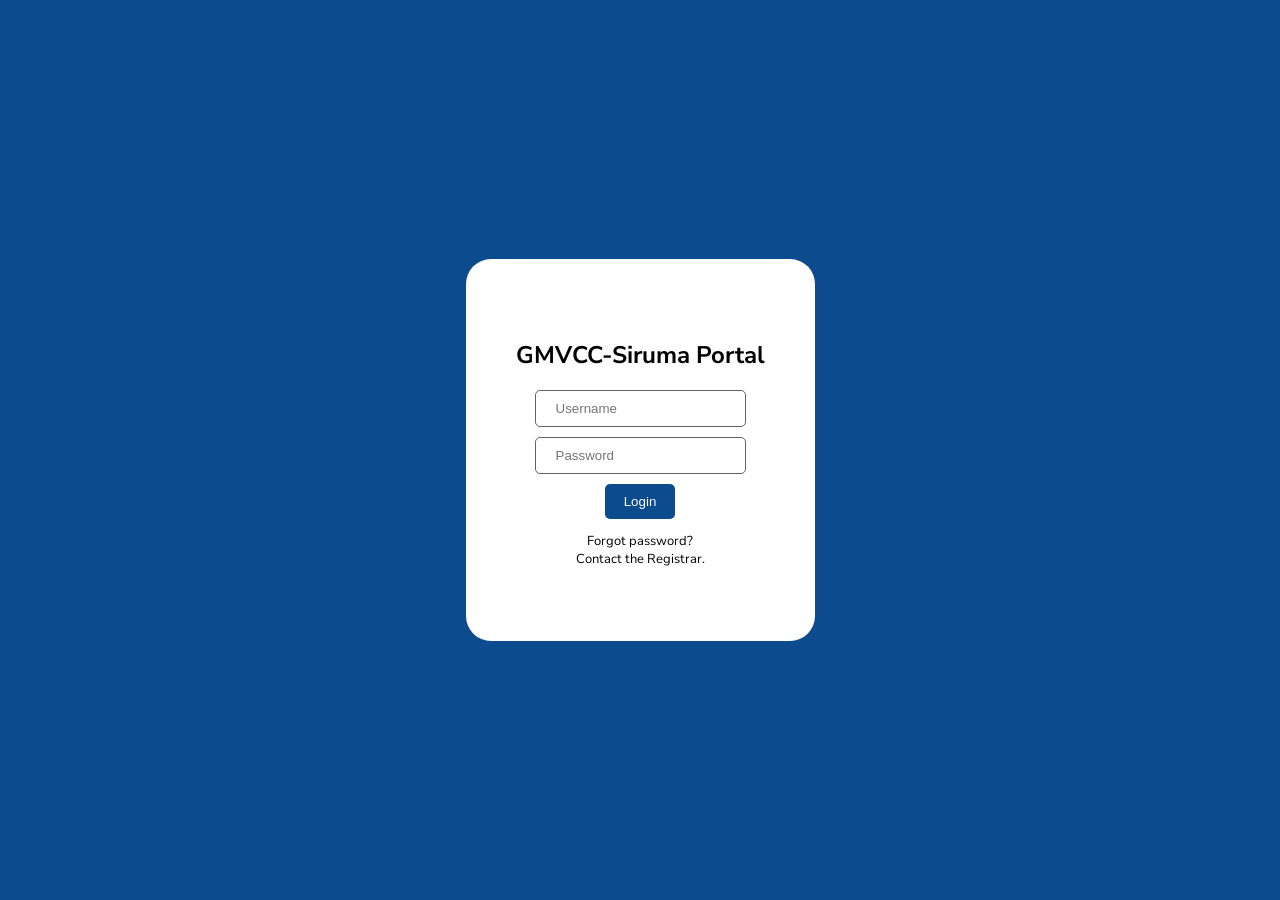
<file: index.html>
<!DOCTYPE html>
<html lang="en">
<head>
    <meta charset="UTF-8">
    <meta name="viewport" content="width=device-width, initial-scale=1.0">
    <link href="https://fonts.googleapis.com/css2?family=Lora:wght@400;700&display=swap" rel="stylesheet">
    <link href="https://fonts.googleapis.com/css2?family=Nunito+Sans:wght@300;400;600;700&display=swap" rel="stylesheet">
    <link rel="stylesheet" href="loginStyle.css">
    <title>Login</title>
</head>
<body>

    <div class="loginWrapper">
        <h2>GMVCC-Siruma Portal</h2>
        <form id="loginForm">
            <input type="text" id="username" placeholder="Username" required>
            <input type="text" id="password" placeholder="Password" required>
            <button type="button" id="loginButton">Login</button>
        </form>

        <p class="loginFooter">Forgot password?<br>
                                Contact the Registrar.
        </p>
    </div>
    
    <script src="script.js"></script>
</body>
</html>
</file>
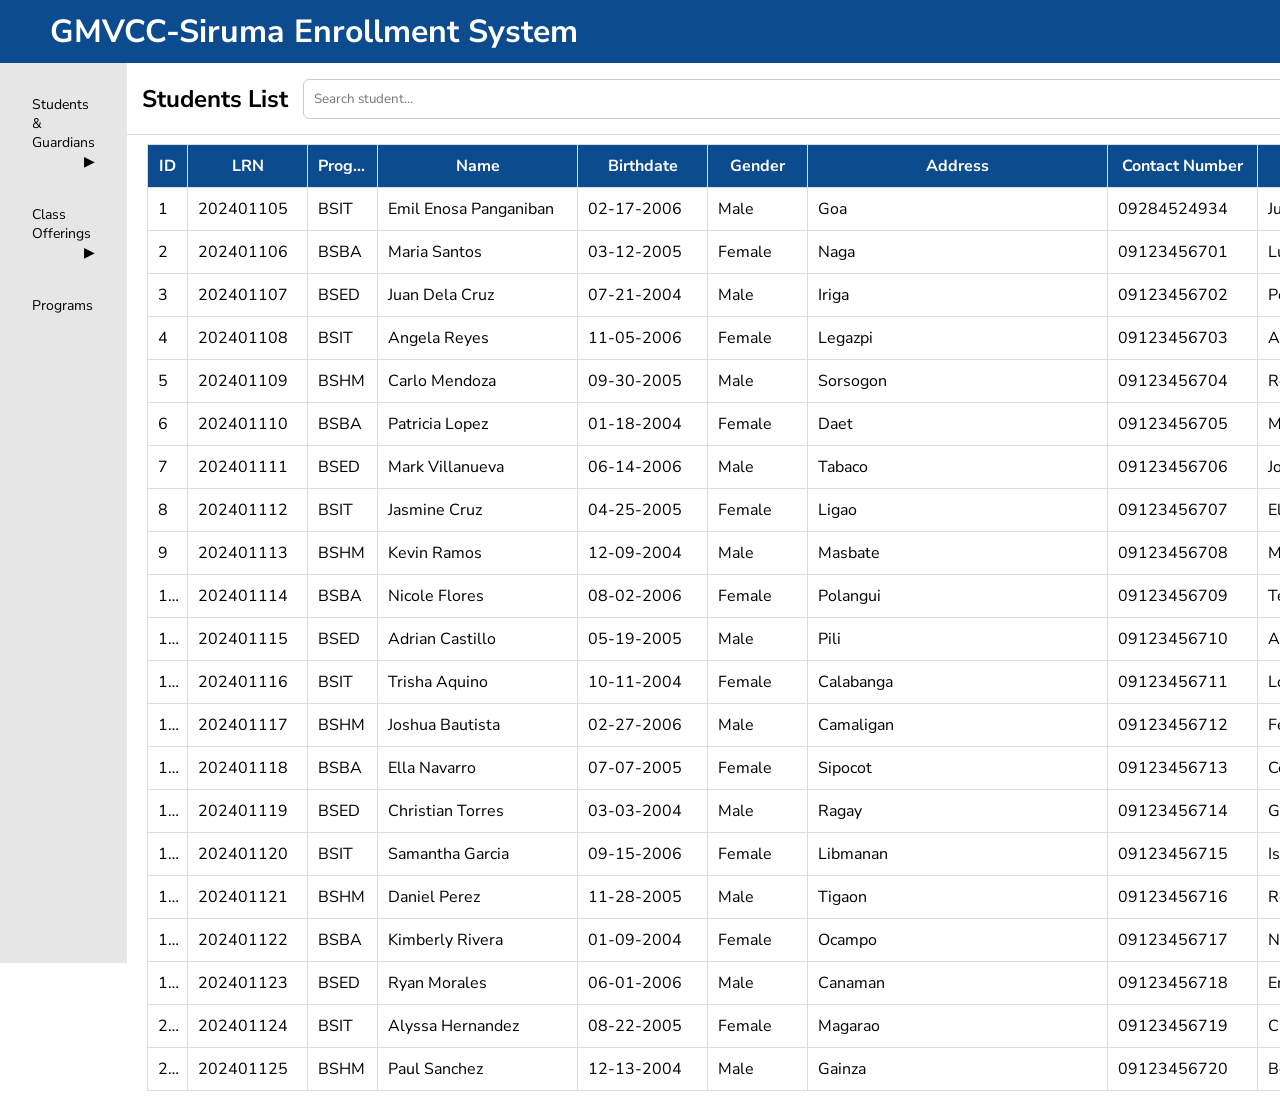
<file: main.html>
<!DOCTYPE html>
<html lang="en">
<head>
    <meta charset="UTF-8">
    <meta name="viewport" content="width=device-width, initial-scale=1.0">
    <link href="https://fonts.googleapis.com/css2?family=Lora:wght@400;700&display=swap" rel="stylesheet">
    <link href="https://fonts.googleapis.com/css2?family=Nunito+Sans:wght@300;400;600;700&display=swap" rel="stylesheet">
    <link rel="stylesheet" href="mainStyle.css">
    <title>GMVCC-Siruma Enrollment System</title>
</head>
<body>
    
    <div class="topHeader">
        <h1>GMVCC-Siruma Enrollment System</h1>
    </div>

    <div class="mainBody">
        <nav class="sideBar">
            <div class="navItem">
                <button class="navButton hasDropdown"> Students & Guardians <span class="arrow">▶</span>
                </button>
                <div class="dropdown">
                    <button class="subButton active" data-page="students">Students</button>
                    <button class="subButton" data-page="guardians">Guardians</button>
                </div>
            </div>
            <div class="navItem">
                <button class="navButton hasDropdown">
                    Class Offerings
                    <span class="arrow">▶</span>
                </button>

                <div class="dropdown">
                    <button class="subButton" data-page="classOfferings">Class Offerings</button>
                    <button class="subButton" data-page="subjects">Subjects</button>
                    <button class="subButton" data-page="sections">Sections</button>
                    <button class="subButton" data-page="instructors">Instructors</button>
                    <button class="subButton" data-page="schedules">Schedules</button>
                </div>
            </div>
            <button class="programButton" data-page="programs">Programs</button>
        </nav>

    <main class="contentArea">
        <div class="page active" id="students">
            <div class="mainContentHeader">
                <h2 id="pageTitle">Students List</h2>
                <input type="text" id="searchStudentBar" placeholder="Search student...">
                <button class="addButton" id="addStudentBtn">Add Student</button>
            </div>

            <div class="mainContentArea">
                <table>
                    <thead>
                        <tr>
                            <th style="width: 40px; text-align: center;">ID</th>
                            <th style="width: 120px;">LRN</th>
                            <th style="width: 70px;">Program</th>
                            <th style="width: 200px;">Name</th>
                            <th style="width: 130px;">Birthdate</th>
                            <th style="width: 100px;">Gender</th>
                            <th style="width: 300px;">Address</th>
                            <th style="width: 150px;">Contact Number</th>
                            <th style="width: 150px;">Guardian</th>
                        </tr>
                    </thead>
                    <tbody id="studentsTable"></tbody>
                </table>
            </div>
        </div>

        <div class="page" id="guardians">
            <div class="mainContentHeader">
                <h2 id="pageTitle">Guardians List</h2>
                <input type="text" id="searchGuardianBar" placeholder="Search guardian...">
                <button class="addButton" id="addMainBtn">Add Guardian</button>
            </div>

            <div class="mainContentArea">
                <table>
                    <thead>
                        <tr>
                            <th style="width: 40px; text-align: center;">ID</th>
                            <th style="width: 200px;">Name</th>
                            <th style="width: 150px;">Contact Number</th>
                        </tr>
                    </thead>
                    <tbody id="guardiansTable"></tbody>
                </table>
            </div>
        </div>

        <div class="page" id="classOfferings">
            <div class="mainContentHeader">
                <h2 id="pageTitle">Class Offerings List</h2>
                <input type="text" id="searchClassOffering" placeholder="Search class offering...">
                <button class="addButton" id="addMainBtn">Add Class Offering</button>
            </div>

            <div class="mainContentArea">
                <table>
                    <thead>
                        <tr>
                            <th style="width: 30px; text-align: center;">Room</th>
                            <th style="width: 30px; text-align: center;">Section</th>
                            <th style="width: 120px; text-align: center;">Subject</th>
                            <th style="width: 50px; text-align: center;">Schedule</th>
                            <th style="width: 70px; text-align: center;">Instructor</th>
                            <th style="width: 40px; text-align: center;">School Year</th>
                            <th style="width: 20px; text-align: center;">Sem</th>
                        </tr>
                    </thead>
                    <tbody id="offeringsTable"></tbody>
                </table>
            </div>
        </div>

        <div class="page" id="subjects">
            <div class="mainContentHeader">
                <h2 id="pageTitle">Subjects List</h2>
                <input type="text" id="searchSubjectBar" placeholder="Search subject...">
                <button class="addButton" id="addSubjectBtn">Add Subject</button>
            </div>

            <div class="mainContentArea">
                <table>
                    <thead>
                        <tr>
                            <th style="width: 40px; text-align: center;">Subject Code</th>
                            <th style="width: 120px;">Title</th>
                            <th style="width: 120px;">Units</th>
                            <th style="width: 120px;">Prerequisite</th>
                        </tr>
                    </thead>
                    <tbody id="subjectsTable"></tbody>
                </table>
            </div>
        </div>

        <div class="page" id="sections">
            <div class="mainContentHeader">
                <h2 id="pageTitle">Sections List</h2>
                <input type="text" id="searchSectionBar" placeholder="Search section...">
                <button class="addButton" id="addMainBtn">Add Section</button>
            </div>

            <div class="mainContentArea">
                <table>
                    <thead>
                        <tr>
                            <th style="width: 40px; text-align: center;">ID</th>
                            <th style="width: 120px;">Section Name</th>
                        </tr>
                    </thead>
                    <tbody id="sectionsTable"></tbody>
                </table>
            </div>
        </div>

        <div class="page" id="instructors">
            <div class="mainContentHeader">
                <h2 id="pageTitle">Instructors List</h2>
                <input type="text" id="searchInstructorBar" placeholder="Search instructor...">
                <button class="addButton" id="addMainBtn">Add Instructor</button>
            </div>

            <div class="mainContentArea">
                <table>
                    <thead>
                        <tr>
                            <th style="width: 40px; text-align: center;">ID</th>
                            <th style="width: 170px;">Name</th>
                            <th style="width: 100px;">Department</th>
                            <th style="width: 80px;">Contact Number</th>
                        </tr>
                    </thead>
                    <tbody id="instructorsTable"></tbody>
                </table>
            </div>
        </div>

        <div class="page" id="schedules">
            <div class="mainContentHeader">
                <h2 id="pageTitle">Schedules List</h2>
                <input type="text" id="searchScheduleBar" placeholder="Search schedule...">
                <button class="addButton" id="addMainBtn">Add Schedule</button>
            </div>

            <div class="mainContentArea">
                <table>
                    <thead>
                        <tr>
                            <th style="width: 40px; text-align: center;">ID</th>
                            <th style="width: 120px;">Day</th>
                            <th style="width: 70px;">Time Start</th>
                            <th style="width: 70px;">Time End</th>
                        </tr>
                    </thead>
                    <tbody id="schedulesTable"></tbody>
                </table>
            </div>
        </div>

        <div class="page" id="programs">
            <div class="mainContentHeader">
                <h2 id="pageTitle">Programs List</h2>
                <input type="text" id="searchProgram" placeholder="Search program...">
                <button class="addButton" id="addMainBtn">Add Program</button>
            </div>

            <div class="mainContentArea">
                <table>
                    <thead>
                        <tr>
                            <th style="width: 20px; text-align: center;">ID</th>
                            <th style="width: 140px; text-align: center;">Program Name</th>
                            <th style="width: 140px; text-align: center;">Major</th>
                        </tr>
                    </thead>
                    <tbody id="programsTable"></tbody>
                </table>
            </div>
        </div>
    </div>
    
    <div class="formModal" id="studentFormModal" style="display:none;">
        <div class="formContainer">
            <h3>Add Student</h3>

            <div class="formGrid">
                <input type="text" id="lrn" placeholder="LRN">

                <input type="text" id="firstName" placeholder="First Name">
                <input type="text" id="middleName" placeholder="Middle Name">
                <input type="text" id="lastName" placeholder="Last Name">

                <div class="formHint">
                    <span>Gender</span>
                    <select id="gender">
                        <option value="">Select Gender</option>
                        <option>Male</option>
                        <option>Female</option>
                    </select>
                </div>

                <div class="formHint">
                    <span>Birthdate</span>
                    <input type="date" id="birthdate">
                </div>

                <input type="text" id="contact" placeholder="Contact Number">

                <select id="program">
                    <option value="">Program</option>
                    <option>BSIT</option>
                    <option>BSBA</option>
                    <option>BSED</option>
                    <option>BSHM</option>
                </select>

                <input type="text" id="address" placeholder="Address" class="fullWidth">

                <div class="formHint">
                    <span>Guardian</span>
                    <select id="studentGuardianSelect"></select>
                </div>

                <input type="text" id="studentRelationshipType" placeholder="Relationship Type">
            </div>

            <div class="formButtons">
                <button class="saveFormButton" id="saveStudent">Save</button>
                <button id="closeStudentForm">Cancel</button>
            </div>
        </div>
    </div>

    <div class="formModal" id="guardianFormModal">
        <div class="formContainer">
            <h3>Add Guardian</h3>

            <div class="formGrid">
                <input type="text" id="gFirstName" placeholder="First Name">
                <input type="text" id="gMiddleName" placeholder="Middle Name">

                <input type="text" id="gLastName" placeholder="Last Name">
                <input type="text" id="gContact" placeholder="Contact Number">
            </div>

            <div class="formButtons">
                <button class="saveFormButton" id="saveGuardian">Save</button>
                <button id="closeGuardianForm">Cancel</button>
            </div>
        </div>
    </div>

    <div class="formModal" id="classOfferingFormModal">
        <div class="formContainer">
            <h3>Add Class Offering</h3>

            <div class="formGrid">

                <input type="text" id="coRoom" placeholder="Room">

                <select id="coSection"></select>
                <select id="coSubject"></select>
                <select id="coSchedule"></select>
                <select id="coInstructor"></select>

                <input type="text" id="coSchoolYear" placeholder="School Year (e.g. 2025-2026)">
                <input type="text" id="coSem" placeholder="Semester (1st / 2nd)">
            </div>

            <div class="formButtons">
                <button class="saveFormButton" id="saveClassOffering">Save</button>
                <button id="closeClassOfferingForm">Cancel</button>
            </div>
        </div>
    </div>

    <div class="formModal" id="subjectFormModal">
        <div class="formContainer">
            <h3>Add Subject</h3>

            <div class="formGrid">
                <input type="text" id="subCode" placeholder="Subject Code">
                <input type="text" id="subUnits" placeholder="Units">

                <input type="text" id="subTitle" placeholder="Title" class="fullWidth">

                <select id="subPrerequisite" class="fullWidth">
                    <option value="">Prerequisite (optional)</option>
                </select>
            </div>

            <div class="formButtons">
                <button class="saveFormButton" id="saveSubject">Save</button>
                <button id="closeSubjectForm">Cancel</button>
            </div>
        </div>
    </div>

    <div class="formModal" id="sectionFormModal">
        <div class="formContainer">
            <h3>Add Section</h3>

            <div class="formGrid">
                <input type="text" id="sectionName" placeholder="Section Name" class="fullWidth">
            </div>

            <div class="formButtons">
                <button class="saveFormButton" id="saveSection">Save</button>
                <button id="closeSectionForm">Cancel</button>
            </div>
        </div>
    </div>

    <div class="formModal" id="instructorFormModal">
        <div class="formContainer">
            <h3>Add Instructor</h3>

            <div class="formGrid">
                <input type="text" id="insName" placeholder="Full Name" class="fullWidth">

                <input type="text" id="insDepartment" placeholder="Department">
                <input type="text" id="insContact" placeholder="Contact Number">
            </div>

            <div class="formButtons">
                <button class="saveFormButton" id="saveInstructor">Save</button>
                <button id="closeInstructorForm">Cancel</button>
            </div>
        </div>
    </div>

    <div class="formModal" id="scheduleFormModal">
        <div class="formContainer">
            <h3>Add Schedule</h3>

            <div class="formGrid">
                <input type="text" id="schDay" placeholder="Day">

                <input type="time" id="schStart">
                <input type="time" id="schEnd">
            </div>

            <div class="formButtons">
                <button class="saveFormButton" id="saveSchedule">Save</button>
                <button id="closeScheduleForm">Cancel</button>
            </div>
        </div>
    </div>

    <div class="formModal" id="programFormModal">
        <div class="formContainer">
            <h3>Add Program</h3>

            <div class="formGrid">
                <input type="text" id="progName" placeholder="Program Name" class="fullWidth">
                <input type="text" id="progMajor" placeholder="Major" class="fullWidth">
            </div>

            <div class="formButtons">
                <button class="saveFormButton" id="saveProgram">Save</button>
                <button id="closeProgramForm">Cancel</button>
            </div>
        </div>
    </div>

    <script src="script.js"></script>
</body>
</html>
</file>
<file: loginStyle.css>
body {
    margin: 0;
    padding: 0;
    height: 100vh;
    display: flex;
    justify-content: center;
    align-items: center;
    background-color: #0C4B8E;
    font-family: "Nunito Sans", sans-serif;
}

.loginWrapper {
    background-color: white;
    border-radius: 25px;
    padding: 60px 50px;
    text-align: center;
}

#loginForm {
    display: flex;
    flex-direction: column;
    justify-content: center;
    align-items: center;
    gap: 10px;
}

#loginForm > input{
    padding: 10px 20px;
    border-radius: 5px;
    border: 1px solid rgb(99, 99, 99);
}

#loginButton {
    background-color: #0C4B8E;
    border-radius: 5px;
    width: 70px;
    padding: 10px;
    cursor: pointer;
    color: white;
    border: none;
}

p {
    font-size: 13px;
}
</file>
<file: mainStyle.css>
* {
    box-sizing: border-box;
    margin: 0;
    padding: 0;
    font-family: "Nunito Sans", sans-serif;
}

body {
    margin: 0;
    padding: 0;
    height: 100vh;
    display: flex;
    flex-direction: column;
}

.topHeader {
    background-color: #0C4B8E;
    font-family: "Lora", sans-serif;
    color: white;
    padding: 10px 50px;
    position: sticky;
    top: 0;
    z-index: 1001;
}

.sideBar {
    height: 100%;
    width: 260px;
    display: flex;
    flex-direction: column;
    gap: 10px;
    padding: 20px;
    background: #e6e6e6;
    position: sticky;
    top: 0;
    z-index: 1000;
}

.navButton, .programButton {
    padding: 12px;
    border: none;
    background: transparent;
    text-align: left;
    cursor: pointer;
    border-radius: 6px;
    font-size: 14px;
    transition: 0.2s;
}

.navButton:hover, .programButton:hover {
    background: #d0d0d0;
}

.navButton.active, .programButton:active {
    background: #0C4B8E;
    color: white;
}

.mainBody {
    display: flex;
    height: 100%;
    overflow: visible;
}

.contentArea {
    flex: 1;
    display: flex;
    flex-direction: column;
}

.mainContentHeader {
    display: flex;
    justify-content: space-between;
    gap: 15px;
    padding: 15px;
    border-bottom: 1px solid #ddd;
    align-items: center;
    width: 100%;
    position: sticky;
    top: 64px;
    background-color: white;
    z-index: 1000;
}

#searchStudentBar,
#searchClassOffering,
#searchProgram,
#searchGuardianBar,
#searchSectionBar,
#searchSubjectBar,
#searchInstructorBar,
#searchScheduleBar {
    flex: 1;
    padding: 10px;
    border: 1px solid #ccc;
    border-radius: 6px;
}

.addButton {
    padding: 10px 15px;
    background: #0C4B8E;
    color: white;
    border: none;
    border-radius: 6px;
    cursor: pointer;
}

#students .mainContentArea,
#subjects .mainContentArea,
#classOfferings .mainContentArea,
#programs .mainContentArea,
#instructors .mainContentArea,
#guardians .mainContentArea,
#sections .mainContentArea,
#schedules .mainContentArea {
    width: 100%;
    padding: 10px 20px;
    overflow-x: auto;
}

table {
    width: 100%;
    background: white;
    border-collapse: collapse;
    table-layout: fixed;
}

th, td {
    padding: 10px;
    border: 1px solid #ddd;
    overflow: hidden;
    text-overflow: ellipsis;
    white-space: nowrap;
}

th {
    background: #0C4B8E;
    color: white;
}

.page {
    display: none;
}

.page.active {
    display: block;
}

.navItem {
    display: flex;
    flex-direction: column;
}

.dropdown {
    display: none;
}

.navItem.open .dropdown {
    display: flex;
    flex-direction: column;
    padding-left: 15px;
}

.subButton {
    padding: 10px;
    border: none;
    background: transparent;
    text-align: left;
    cursor: pointer;
    border-radius: 6px;
    font-size: 13px;
    margin-top: 4px;
    margin-bottom: 4px;
}

.subButton:hover {
    background: #d0d0d0;
}

.subButton.active {
    background: #0C4B8E;
    color: white;
}

.arrow {
    float: right;
    transition: transform 0.3s;
}

.navItem.open .arrow {
    transform: rotate(90deg);
}

.formModal {
    position: fixed;
    top: 0;
    left: 0;
    width: 100%;
    height: 100%;
    background: rgba(0,0,0,0.55);
    display: none;
    justify-content: center;
    align-items: center;
    z-index: 2000;
}

.formContainer {
    background: white;
    padding: 20px;
    border-radius: 10px;
    width: 500px;
    display: flex;
    flex-direction: column;
    gap: 12px;
}

.formGrid {
    display: grid;
    grid-template-columns: 1fr 1fr;
    gap: 10px;
}

.formGrid input,
.formGrid select {
    padding: 10px;
    border: 1px solid #ccc;
    border-radius: 6px;
}

.fullWidth {
    grid-column: span 2;
}

.formButtons {
    display: flex;
    justify-content: flex-end;
    gap: 10px;
}

#closeStudentForm {
    background: #ccc;
}

.formButtons {
    display: flex;
    justify-content: flex-end;
    gap: 10px;
    margin-top: 10px;
}

.formButtons button {
    padding: 10px 16px;
    border: none;
    border-radius: 6px;
    font-size: 14px;
    cursor: pointer;
    transition: all 0.2s ease;
}

.saveFormButton {
    background: #0C4B8E;
    color: white;
}

.saveFormButton:hover {
    background: #0a3d73;
    transform: translateY(-1px);
}

.saveFormButton:active {
    transform: scale(0.97);
}

#closeStudentForm {
    background: #e0e0e0;
    color: #333;
}

#closeStudentForm:hover {
    background: #cfcfcf;
    transform: translateY(-1px);
}

#closeStudentForm:active {
    transform: scale(0.97);
}

.formGroup {
    display: flex;
    flex-direction: column;
    gap: 4px;
}

.formGroup label {
    font-size: 12px;
    font-weight: 600;
    color: #333;
}

.formGroup input,
.formGroup select {
    padding: 8px;
    border: 1px solid #ccc;
    border-radius: 6px;
}

.formHint {
    display: flex;
    flex-direction: column;
    gap: 3px;
}

.formHint span {
    font-size: 12px;
    font-weight: 600;
    color: #444;
}
</file>
